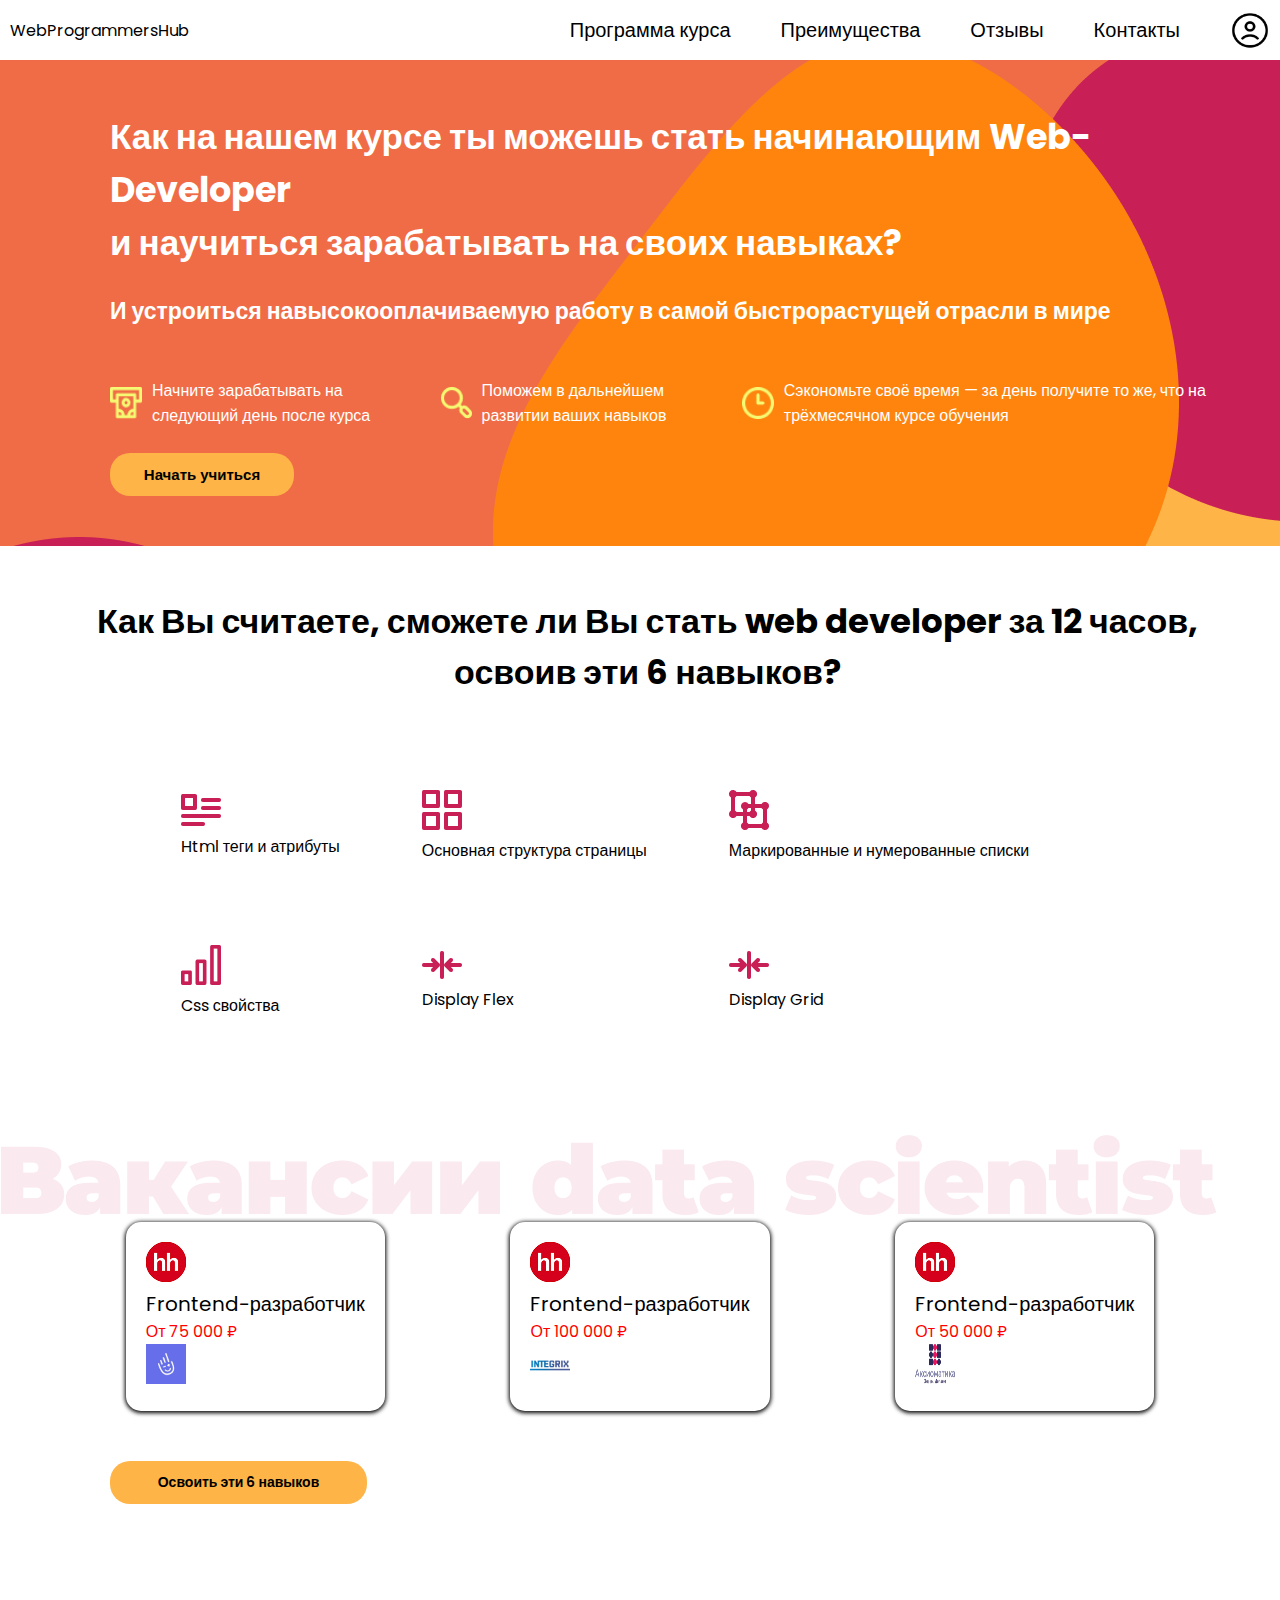
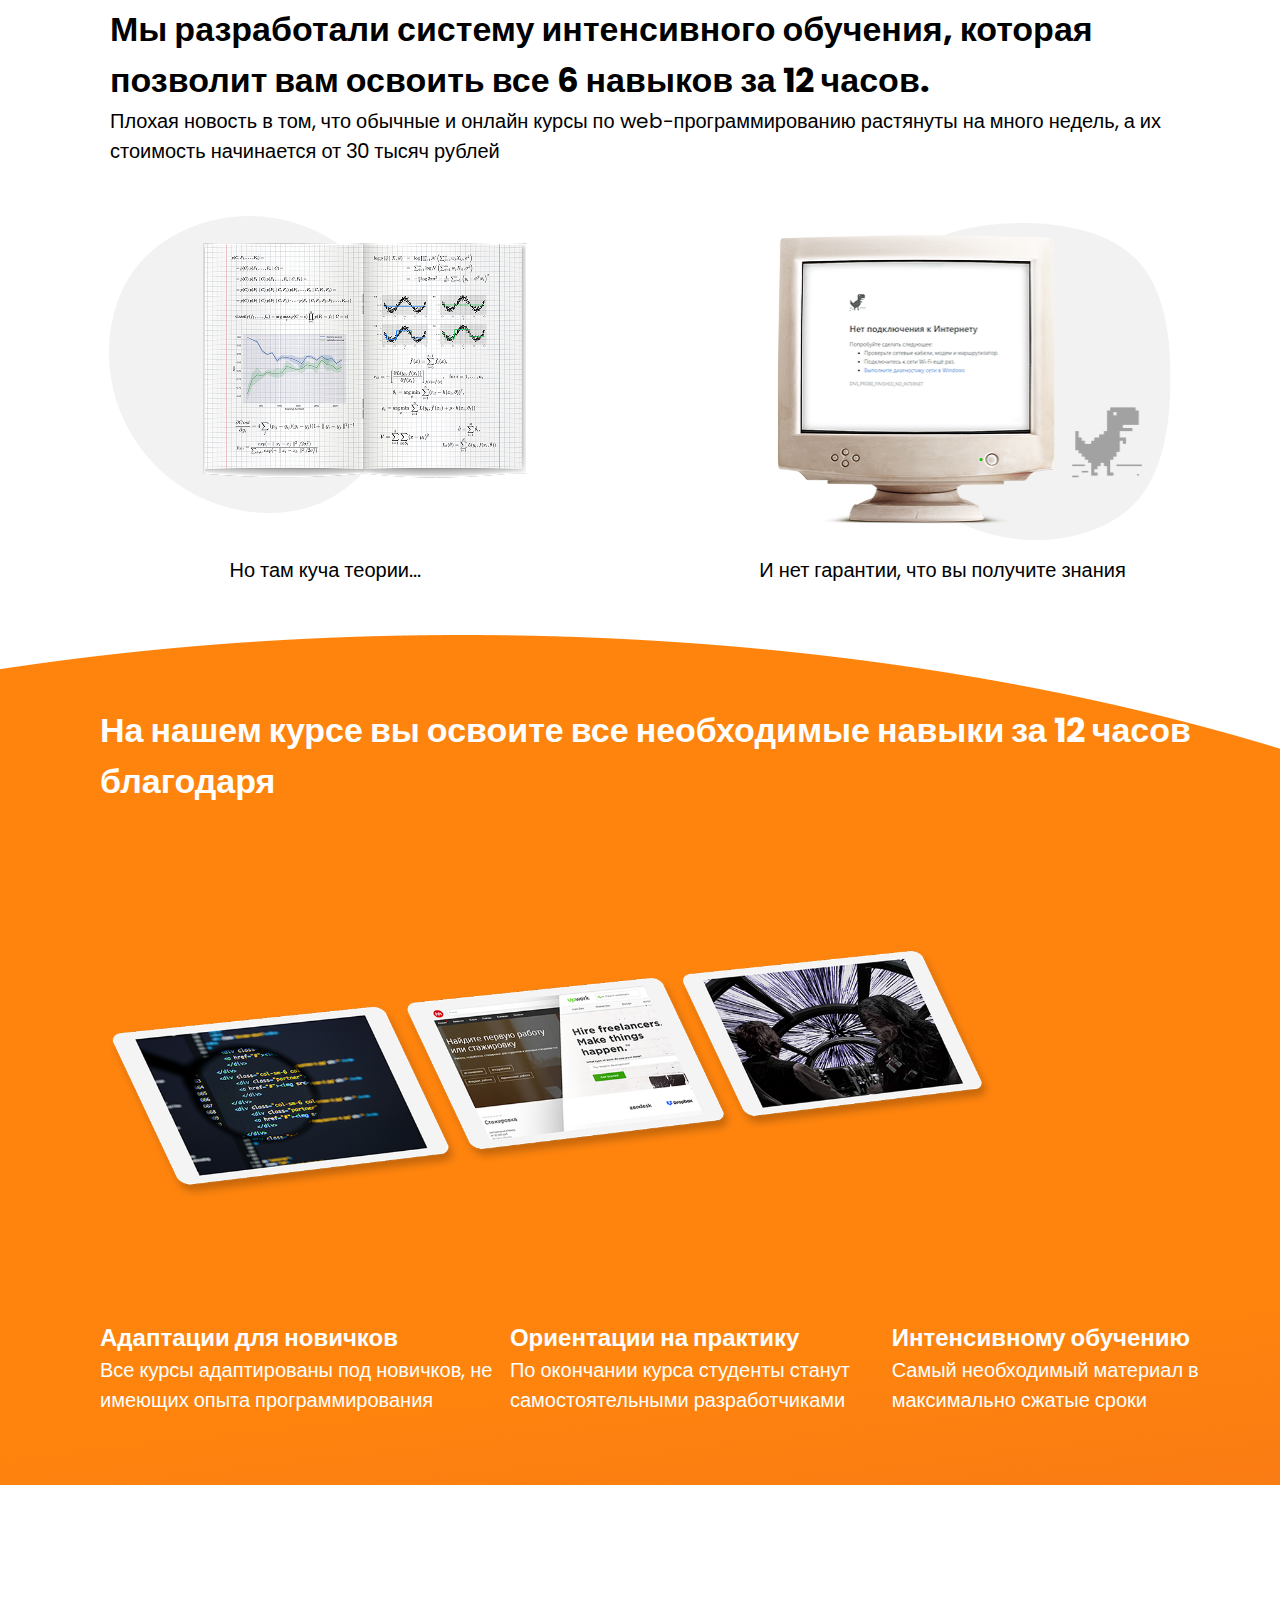
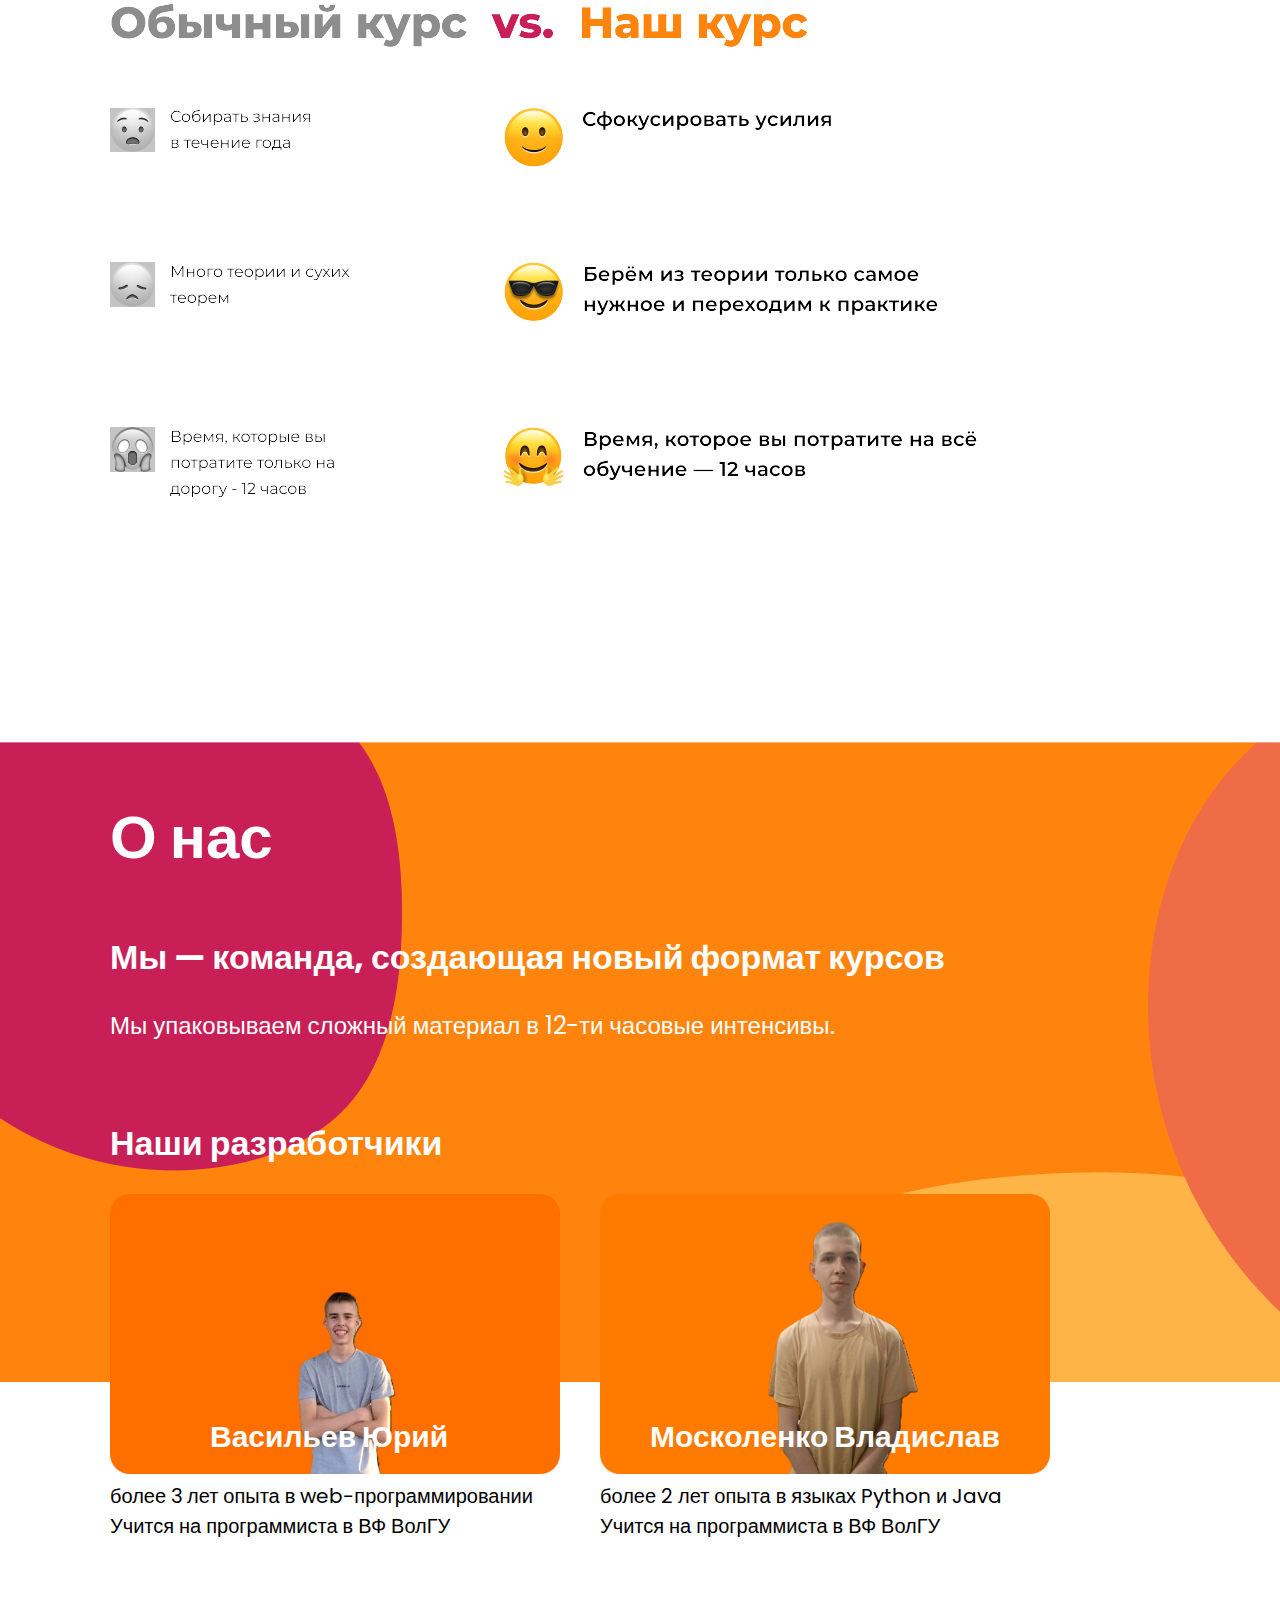
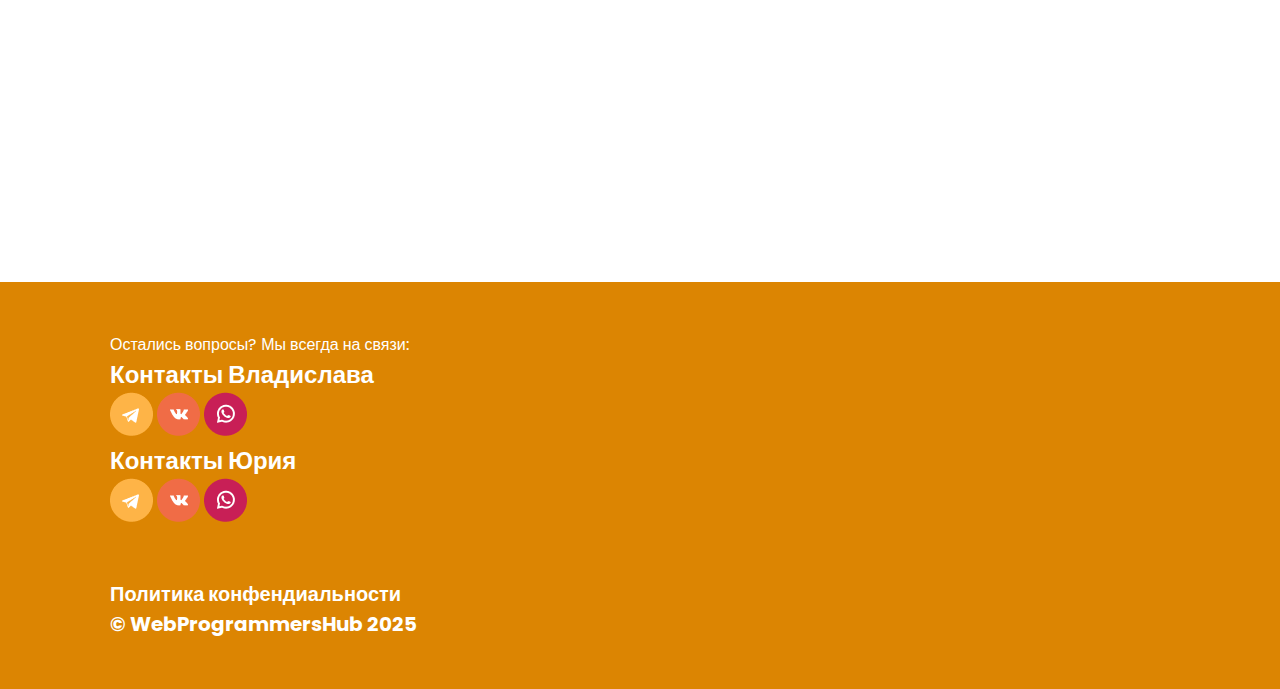
<file: index.html>
<!DOCTYPE html>
<html lang="en">
<head>
    <meta charset="UTF-8">
    <meta name="viewport" content="width=device-width, initial-scale=1.0">
    <link rel="preconnect" href="https://fonts.googleapis.com">
    <link rel="preconnect" href="https://fonts.gstatic.com" crossorigin>
    <link href="https://fonts.googleapis.com/css2?family=Montserrat:ital,wght@0,100..900;1,100..900&family=Poppins:wght@400;700&display=swap" rel="stylesheet">
    <link rel="stylesheet" href="style.css">
    <title>Курсы по программированию</title>
</head>
<body>
    <header>
        <div class="header">
            <div class="header=logo">
                <p>WebProgrammersHub</p>
            </div>
            <div class="header-li">
                <li>Программа курса</li>
                <li>Преимущества</li>
                <li>Отзывы</li>
                <li>Контакты</li>
                <li><img src="0001.png" alt="" class="logo"></li>
            </div>
        </div>
    </header>

    <section class="fon-section1">
        <div>
            <div class="text-inf">
                <h1>Как на нашем курсе ты можешь стать начинающим Web-Developer <br> и научиться зарабатывать на своих навыках?</h1><br>
                <h3>И устроиться навысокооплачиваемую работу в самой быстрорастущей отрасли в мире</h3><br><br> 
            </div>
            <div class="section1-inf">
                <div class="div-inf1">
                    <img src="0002.png" alt="" class="img-inf">
                    <p>Начните зарабатывать на следующий день после курса</p>
                </div>

                <div class="div-inf1">
                    <img src="0003.png" alt="" class="img-inf">
                    <p>Поможем в дальнейшем развитии ваших навыков</p>
                </div>

                <div class="div-inf1">
                    <img src="0004.png" alt="" class="img-inf">
                    <p>Сэкономьте своё время —  за день получите то же, что на трёхмесячном курсе обучения</p>
                </div>
            </div><br>
            <form action="2index.html" method="get">
                <button class="button-inf">Начать учиться</button>
            </form>
        </div>
    </section>

    
    <h4 class="h4">Как Вы считаете, сможете ли Вы стать web developer за 12 часов, освоив эти 6 навыков?</h4>
    <section class="fon-section2">
        
        <table class="table">
            <tr>
                <td>
                    <img src="0005.png" alt="">
                    <p>Html теги и атрибуты</p>
                
                </td>

                <td>
                    <img src="0006.png" alt="">
                    <p> Основная структура страницы</p>

                </td>

                <td>
                    <img src="0007.png" alt="">
                    <p>Маркированные и нумерованные списки</p>

                </td>
            </tr>

            <tr>
                <td>
                    <img src="0008.png" alt="">
                    <p>Css свойства</p>

                </td>

                <td>
                    <img src="0009.png" alt="">
                    <p>Display Flex</p>

                </td>

                <td>
                    <img src="0010.png" alt="">
                    <p>Display Grid</p>

                </td>
            </tr>
        </table>
    </section><br><br><br>

    <img src="0024.png" alt=""><br>
    <section class="fon-section3">
        <div class="list-rabota">
            <div class="list-vak">
                <img src="0011.png" alt="" ><br>
                <p style="font-size: 20px;">Frontend-разработчик</p>
                <p class="price">От 75 000 ₽</p>
                <img src="0025.jpeg" alt="" class="img3">
            </div>

            <div  class="list-vak">
                <img src="0011.png" alt=""><br>
                <p style="font-size: 20px;">Frontend-разработчик</p>
                <p class="price">От 100 000 ₽</p>
                <img src="0026.png" alt="" class="img3">
            </div>

            <div  class="list-vak">
                <img src="0011.png" alt=""><br>
                <p style="font-size: 20px;">Frontend-разработчик</p>
                <p class="price">От 50 000 ₽</p>
                <img src="0027.png" alt="" class="img3">
            </div>
        </div>
        <form action="2index.html" method="get">
            <button class="button-inf2">Освоить эти 6 навыков</button>
        </form> 
         
    </section>
    <section>
        <div class="section-4"> 
            <h4 class="h4-section4">Мы разработали систему интенсивного обучения, которая позволит вам освоить все 6 навыков за 12 часов.</h4>
            <p  class="p-section4">Плохая новость в том, что обычные и онлайн курсы по web-программированию растянуты на много недель, а их стоимость начинается от 30 тысяч рублей</p>
        </div>
        <div class="div-section3">
            <div class="kart-1">
                <img src="0012.png" alt="" class="img-pk1"> 
                <p style="text-align: center;">Но там куча теории...</p>
            </div>

            <div>
                <img src="0013.png" alt="" class="img-pk">
                <p style="font-size: 20px; ">И нет гарантии, что вы получите знания</p>
            </div>
        </div> 
    </section><br><br>

    <section class="inf-section5">
        <h4 class="h4-section5">На нашем курсе вы освоите все необходимые навыки за 12 часов благодаря</h4>
        <div>
            <img src="0014.png" alt="" class="img-flat">
        </div>
        <div class="table2">     
            <div class="table2-1">     
                <h5>Адаптации для новичков</h5>
                <p class="p-section5">Все курсы адаптированы под новичков, не имеющих опыта программирования</p> 
            </div>

            <div class="table2-1"> 
                <h5>Ориентации на практику</h5>
                <p class="p-section5">По окончании курса студенты станут самостоятельными разработчиками</p>   
            </div> 

            <div class="table2-1">     
                <h5>Интенсивному обучению</h5>
                <p class="p-section5">Самый необходимый материал в максимально сжатые сроки</p>
            </div>           
        </div> 
    </section>
    <div class="img-table"> 
        <img src="0015.png" alt="">
    </div><br><br><br>

    <section class="section-7">
        <div>
            <h2 class="h2-7">О нас</h2><br><br>
            <h3 class="h3-7">Мы — команда, создающая новый формат курсов</h3><br>
            <p class="p-7">Мы упаковываем сложный материал в 12-ти часовые интенсивы.</p><br><br><br>
            <h2 class="h21-7">Наши разработчики</h2><br>
            <div class="dev-7">
                <div class="dev-kartochki">
                    <img src="0016.jpg" alt="" class="dev-1">   
                    <h2 class="abs-h2">Васильев Юрий</h2>
                    <ul class="dev-ul">
                        <li>более 3 лет опыта в web-программировании</li>
                        <li>Учится на программиста в ВФ ВолГУ</li>
                    </ul>
                </div>

                <div>
                    <img src="0017.jpg" alt="" class="dev-1">
                    <h2  class="abs-h21">Москоленко Владислав</h2>
                    <ul class="dev-ul">
                        <li>более 2 лет опыта в языках Python и Java</li>
                        <li>Учится на программиста в ВФ ВолГУ</li>
                    </ul>
                </div>
            </div>
        </div>
    </section>
     

    <footer class="footer">
        <div>
            <p>Остались вопросы? Мы всегда на связи:</p>
            <div>
                <h2>Контакты Владислава</h2>
                <a href="https://t.me/Mr_whitev" target="_blank"><img src="0018.png" alt=""></a>
                <a href="https://vk.com/cvettock" target="_blank"><img src="0019.png" alt=""></a>
                <a href="https://wa.me/+79667856282" target="_blank"><img src="0020.png" alt=""></a>
            </div>
            <div>
                <h2>Контакты Юрия</h2>
                <a href="https://t.me/Yura1231qwerty" target="_blank"><img src="0018.png" alt="" target="_blank"></a>
                <a href="https://vk.com/id566690820"  target="_blank"><img src="0019.png" alt=""></a>
                <a href="https://wa.me/+79275366389" target="_blank"><img src="0020.png" alt=""></a>
            </div><br><br>
            <h2 style="font-size: 20px;">Политика конфендиальности</h2>
            <h2 style="font-size: 20px;">© WebProgrammersHub 2025</h2>
        </div>
    </footer>
 
 
     

     
</body>
</html>
</file>
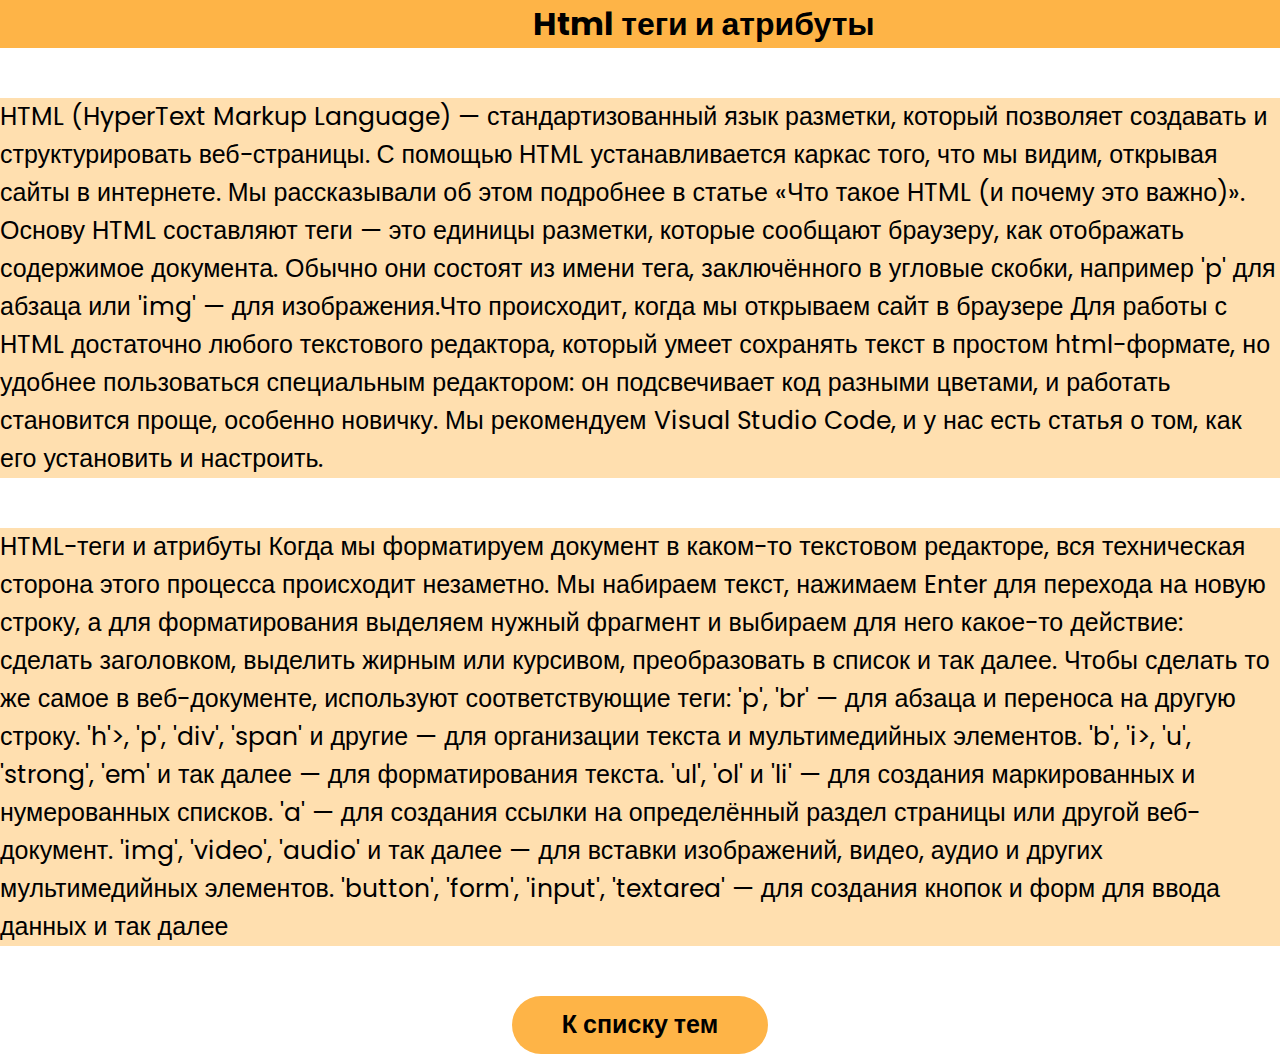
<file: 3index.html>
<!DOCTYPE html>
<html lang="en">
<head>
    <meta charset="UTF-8">
    <meta name="viewport" content="width=device-width, initial-scale=1.0">
    <link rel="preconnect" href="https://fonts.googleapis.com">
    <link rel="preconnect" href="https://fonts.gstatic.com" crossorigin>
    <link href="https://fonts.googleapis.com/css2?family=Montserrat:ital,wght@0,100..900;1,100..900&family=Poppins:wght@400;700&display=swap" rel="stylesheet">
    <link rel="stylesheet" href="2style.css">
    <title>Курсы по программированию</title>
</head>
<body>
    <h1 class="h1">Html теги и атрибуты</h1>
    <br><br>
    <p class="p1">
        HTML (HyperText Markup Language) — стандартизованный язык разметки, который позволяет создавать и структурировать веб-страницы. С помощью HTML устанавливается каркас того, что мы видим, открывая сайты в интернете. Мы рассказывали об этом подробнее в статье «Что такое HTML (и почему это важно)».
        Основу HTML составляют теги — это единицы разметки, которые сообщают браузеру, как отображать содержимое документа. Обычно они состоят из имени тега, заключённого в угловые скобки, например 'p' для абзаца или 'img' — для изображения.Что происходит, когда мы открываем сайт в браузере
        Для работы с HTML достаточно любого текстового редактора, который умеет сохранять текст в простом html-формате, но удобнее пользоваться специальным редактором: он подсвечивает код разными цветами, и работать становится проще, особенно новичку. Мы рекомендуем Visual Studio Code, и у нас есть статья о том, как его установить и настроить.
    </p><br><br>

    <p class="p1">
        HTML-теги и атрибуты
        Когда мы форматируем документ в каком-то текстовом редакторе, вся техническая сторона этого процесса происходит незаметно. Мы набираем текст, нажимаем Enter для перехода на новую строку, а для форматирования выделяем нужный фрагмент и выбираем для него какое-то действие: сделать заголовком, выделить жирным или курсивом, преобразовать в список и так далее.
        Чтобы сделать то же самое в веб-документе, используют соответствующие теги:
        'p', 'br' — для абзаца и переноса на другую строку.
        'h'>, 'p', 'div', 'span' и другие — для организации текста и мультимедийных элементов.
        'b', 'i>, 'u', 'strong', 'em' и так далее — для форматирования текста.
        'ul', 'ol' и 'li' — для создания маркированных и нумерованных списков.
        'a' — для создания ссылки на определённый раздел страницы или другой веб-документ.
        'img', 'video', 'audio' и так далее — для вставки изображений, видео, аудио и других мультимедийных элементов.
        'button', 'form', 'input', 'textarea' — для создания кнопок и форм для ввода данных и так далее
    </p>
    <div class="button-div"> 
        <form action="2index.html" method="get">
            <button class="button-inf" type="submit">К списку тем</button>
         </form>
    </div>
</body>
</html>
</file>
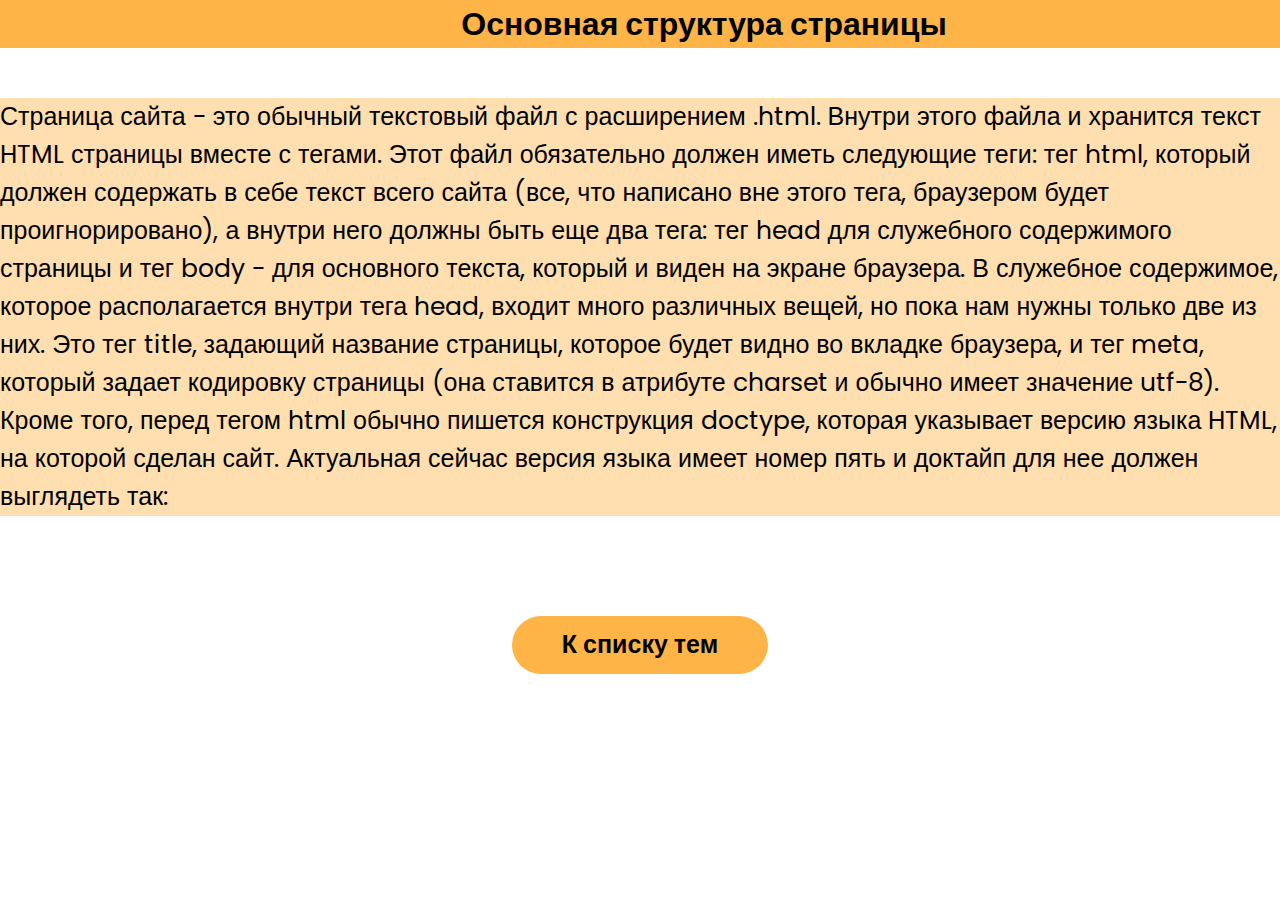
<file: 4index.html>
<!DOCTYPE html>
<html lang="en">
<head>
    <meta charset="UTF-8">
    <meta name="viewport" content="width=device-width, initial-scale=1.0">
    <link rel="preconnect" href="https://fonts.googleapis.com">
    <link rel="preconnect" href="https://fonts.gstatic.com" crossorigin>
    <link href="https://fonts.googleapis.com/css2?family=Montserrat:ital,wght@0,100..900;1,100..900&family=Poppins:wght@400;700&display=swap" rel="stylesheet">
    <link rel="stylesheet" href="2style.css">
    <title>Курсы по программированию</title>
</head>
<body>
    <h1 class="h1">Основная структура страницы</h1>
    <br><br>
    <p class="p1">
        Страница сайта - это обычный текстовый файл с расширением .html. Внутри этого файла и хранится текст HTML страницы вместе с тегами. Этот файл обязательно должен иметь следующие теги: тег html, который должен содержать в себе текст всего сайта (все, что написано вне этого тега, браузером будет проигнорировано), а внутри него должны быть еще два тега: тег head для служебного содержимого страницы и тег body - для основного текста, который и виден на экране браузера.
        В служебное содержимое, которое располагается внутри тега head, входит много различных вещей, но пока нам нужны только две из них. Это тег title, задающий название страницы, которое будет видно во вкладке браузера, и тег meta, который задает кодировку страницы (она ставится в атрибуте charset и обычно имеет значение utf-8).
        Кроме того, перед тегом html обычно пишется конструкция doctype, которая указывает версию языка HTML, на которой сделан сайт. Актуальная сейчас версия языка имеет номер пять и доктайп для нее должен выглядеть так:
    </p><br><br>

     
    <div class="button-div"> 
        <form action="2index.html" method="get">
            <button class="button-inf" type="submit">К списку тем</button>
         </form>
    </div>
</body>
</html>
</file>
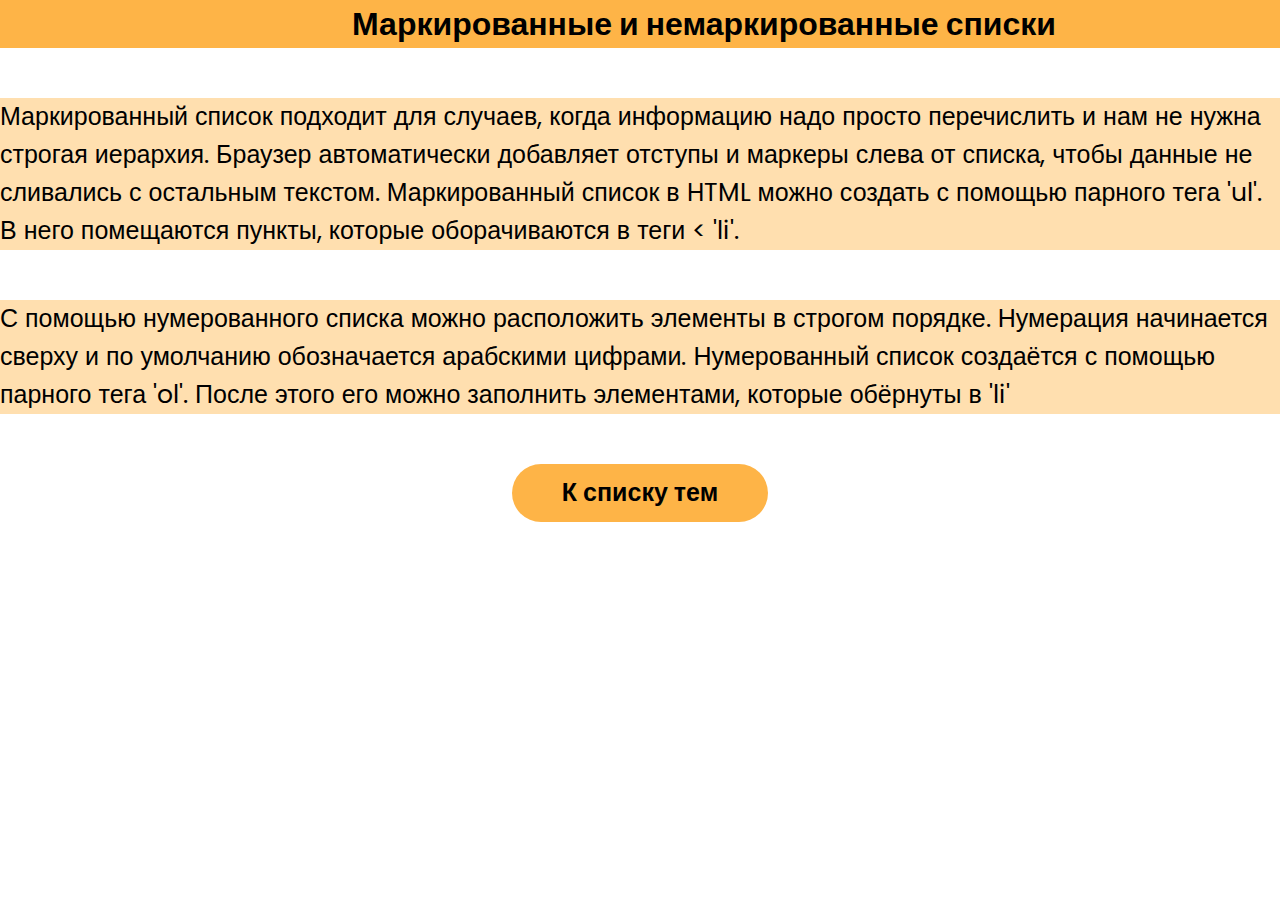
<file: 5index.html>
<!DOCTYPE html>
<html lang="en">
<head>
    <meta charset="UTF-8">
    <meta name="viewport" content="width=device-width, initial-scale=1.0">
    <link rel="preconnect" href="https://fonts.googleapis.com">
    <link rel="preconnect" href="https://fonts.gstatic.com" crossorigin>
    <link href="https://fonts.googleapis.com/css2?family=Montserrat:ital,wght@0,100..900;1,100..900&family=Poppins:wght@400;700&display=swap" rel="stylesheet">
    <link rel="stylesheet" href="2style.css">
    <title>Курсы по программированию</title>
</head>
<body>
    <h1 class="h1">Маркированные и немаркированные списки</h1>
    <br><br>
    <p class="p1">
        Маркированный список подходит для случаев, когда информацию надо просто перечислить и нам не нужна строгая иерархия. Браузер автоматически добавляет отступы и маркеры слева от списка, чтобы данные не сливались с остальным текстом.
        Маркированный список в HTML можно создать с помощью парного тега 'ul'. В него помещаются пункты, которые оборачиваются в теги <
        'li'. 
    </p><br><br>

    <p class="p1">
        С помощью нумерованного списка можно расположить элементы в строгом порядке. Нумерация начинается сверху и по умолчанию обозначается арабскими цифрами.
        Нумерованный список создаётся с помощью парного тега 'ol'. После этого его можно заполнить элементами, которые обёрнуты в 'li'
    </p>
    <div class="button-div"> 
        <form action="2index.html" method="get">
            <button class="button-inf" type="submit">К списку тем</button>
         </form>
    </div>
</body>
</html>
</file>
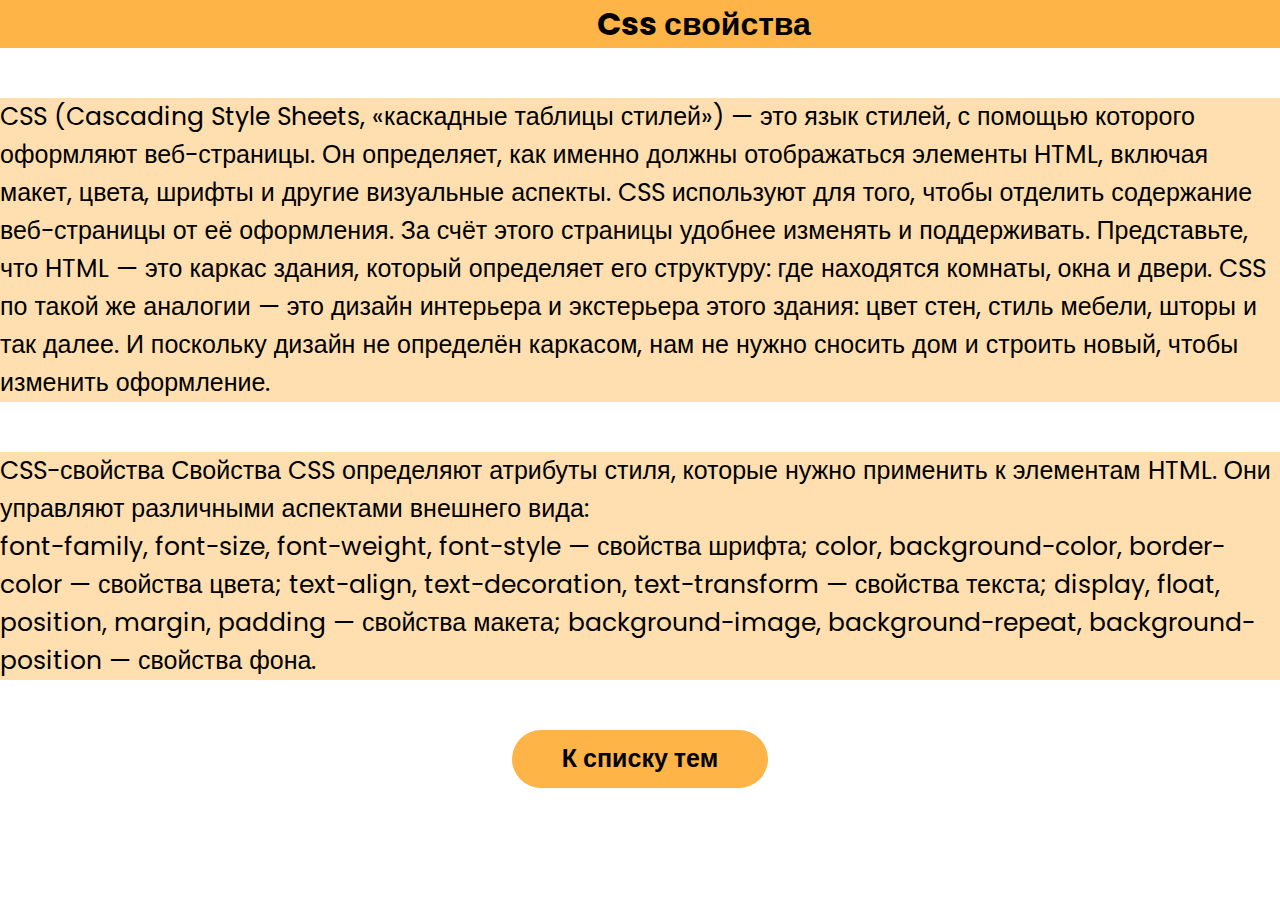
<file: 6index.html>
<!DOCTYPE html>
<html lang="en">
<head>
    <meta charset="UTF-8">
    <meta name="viewport" content="width=device-width, initial-scale=1.0">
    <link rel="preconnect" href="https://fonts.googleapis.com">
    <link rel="preconnect" href="https://fonts.gstatic.com" crossorigin>
    <link href="https://fonts.googleapis.com/css2?family=Montserrat:ital,wght@0,100..900;1,100..900&family=Poppins:wght@400;700&display=swap" rel="stylesheet">
    <link rel="stylesheet" href="2style.css">
    <title>Курсы по программированию</title>
</head>
<body>
    <h1 class="h1">Css свойства</h1>
    <br><br>
    <p class="p1">
        CSS (Cascading Style Sheets, «каскадные таблицы стилей») — это язык стилей, с помощью которого оформляют веб-страницы. Он определяет, как именно должны отображаться элементы HTML, включая макет, цвета, шрифты и другие визуальные аспекты. CSS используют для того, чтобы отделить содержание веб-страницы от её оформления. За счёт этого страницы удобнее изменять и поддерживать.
        Представьте, что HTML — это каркас здания, который определяет его структуру: где находятся комнаты, окна и двери. CSS по такой же аналогии — это дизайн интерьера и экстерьера этого здания: цвет стен, стиль мебели, шторы и так далее. И поскольку дизайн не определён каркасом, нам не нужно сносить дом и строить новый, чтобы изменить оформление.
    </p><br><br>

    <p class="p1">
        CSS-свойства
        Свойства CSS определяют атрибуты стиля, которые нужно применить к элементам HTML. Они управляют различными аспектами внешнего вида:
    </p>

    <p class="p1">
        font-family, font-size, font-weight, font-style — свойства шрифта;
        color, background-color, border-color — свойства цвета;
        text-align, text-decoration, text-transform — свойства текста;
        display, float, position, margin, padding — свойства макета;
        background-image, background-repeat, background-position — свойства фона.
    
    </p>

    <div class="button-div"> 
        <form action="2index.html" method="get">
            <button class="button-inf" type="submit">К списку тем</button>
         </form>
    </div>
</body>
</html>
</file>
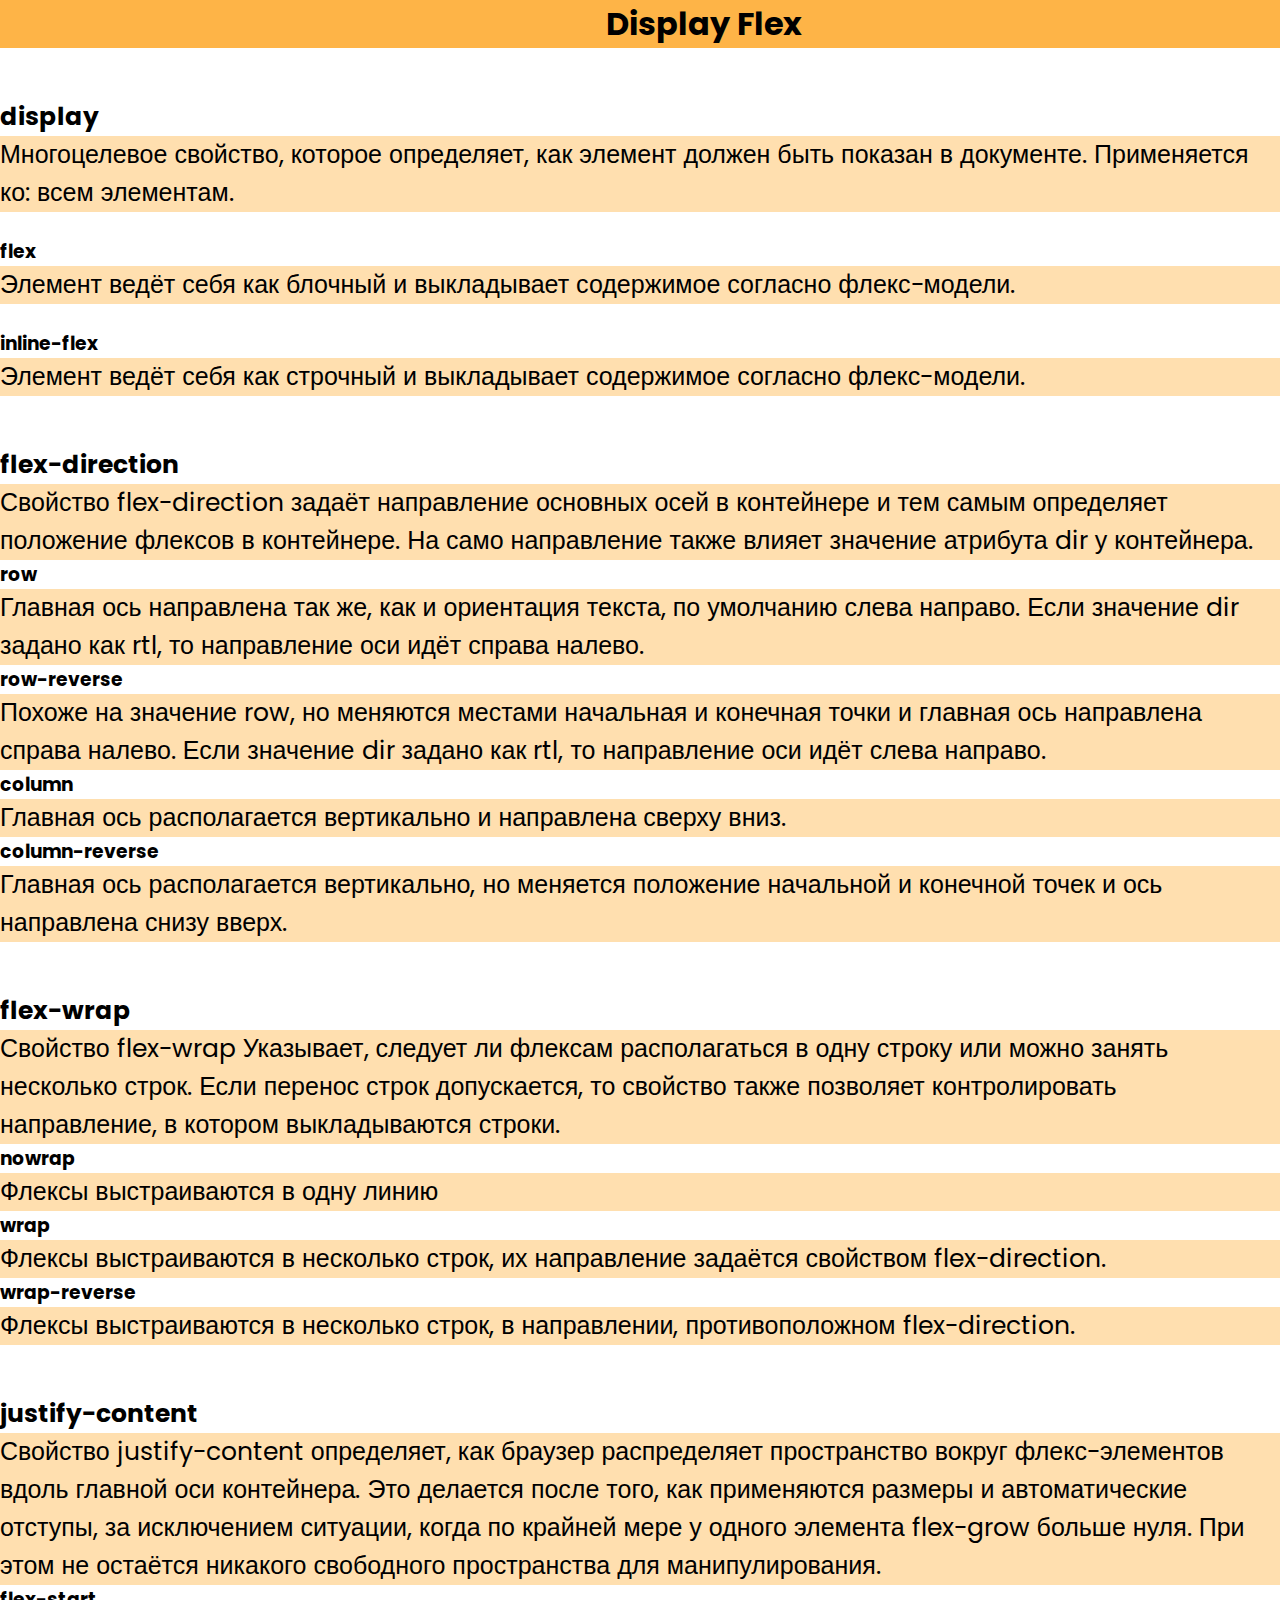
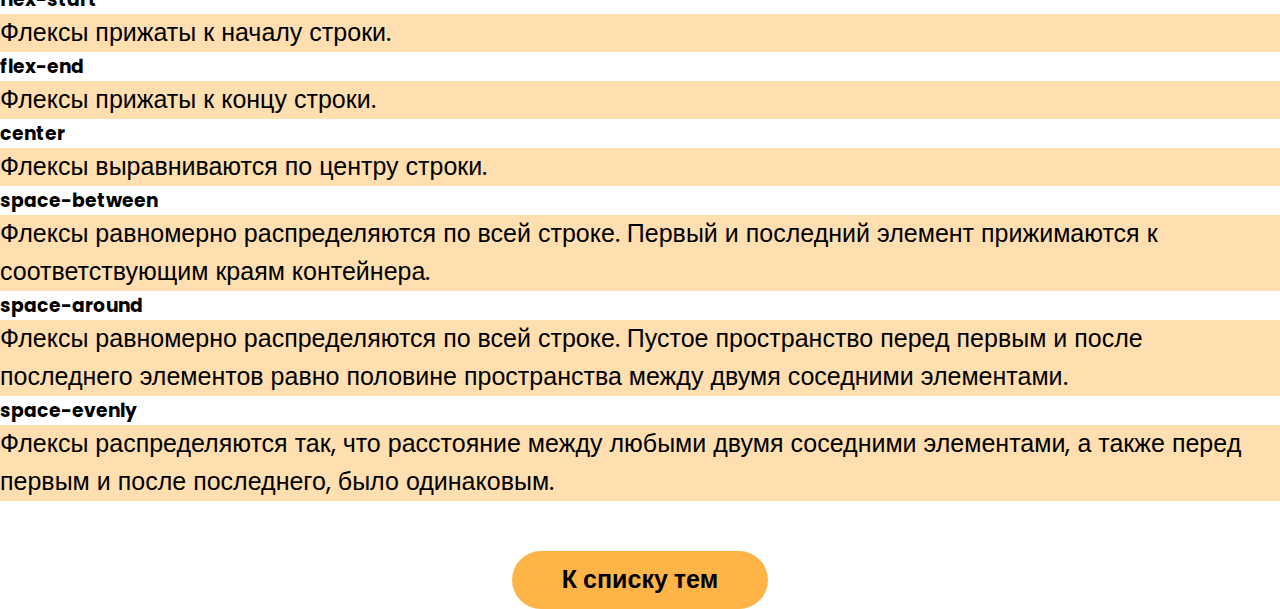
<file: 7index.html>
<!DOCTYPE html>
<html lang="en">
<head>
    <meta charset="UTF-8">
    <meta name="viewport" content="width=device-width, initial-scale=1.0">
    <link rel="preconnect" href="https://fonts.googleapis.com">
    <link rel="preconnect" href="https://fonts.gstatic.com" crossorigin>
    <link href="https://fonts.googleapis.com/css2?family=Montserrat:ital,wght@0,100..900;1,100..900&family=Poppins:wght@400;700&display=swap" rel="stylesheet">
    <link rel="stylesheet" href="2style.css">
    <title>Курсы по программированию</title>
</head>
<body>
    <h1 class="h1">Display Flex</h1>
    <br><br>

    <h2>display</h2>
    <p class="p1">
        Многоцелевое свойство, которое определяет, как элемент должен быть показан в документе.
        Применяется ко: всем элементам.
    </p><br>
    
    <h3>flex</h3>
    <p class="p1"> 
        Элемент ведёт себя как блочный и выкладывает содержимое согласно флекс-модели.
    </p><br>
    
    <h3>inline-flex</h3>
    <p class="p1"> 
        Элемент ведёт себя как строчный и выкладывает содержимое согласно флекс-модели.
    </p>
    <br><br>

    <h2>flex-direction</h2>
    <p class="p1">Свойство flex-direction задаёт направление основных осей в контейнере и тем самым определяет положение флексов в контейнере. На само направление также влияет значение атрибута dir у контейнера.</p>

    <h3>row</h3>
    <p class="p1">Главная ось направлена так же, как и ориентация текста, по умолчанию слева направо. Если значение dir задано как rtl, то направление оси идёт справа налево.</p>

    <h3>row-reverse</h3>
    <p class="p1">Похоже на значение row, но меняются местами начальная и конечная точки и главная ось направлена справа налево. Если значение dir задано как rtl, то направление оси идёт слева направо.</p>

    <h3>column</h3>
    <p class="p1">Главная ось располагается вертикально и направлена сверху вниз.</p>

    <h3>column-reverse</h3>
    <p class="p1">Главная ось располагается вертикально, но меняется положение начальной и конечной точек и ось направлена снизу вверх.</p>
    <br><br>

    <h2>flex-wrap</h2>
    <p class="p1">Свойство flex-wrap Указывает, следует ли флексам располагаться в одну строку или можно занять несколько строк. Если перенос строк допускается, то свойство также позволяет контролировать направление, в котором выкладываются строки.</p>

    <h3>nowrap</h3>
    <p class="p1">Флексы выстраиваются в одну линию</p>

    <h3>wrap</h3>
    <p class="p1">Флексы выстраиваются в несколько строк, их направление задаётся свойством flex-direction.</p>

    <h3>wrap-reverse</h3>
    <p class="p1">Флексы выстраиваются в несколько строк, в направлении, противоположном flex-direction.</p>

    <br><br>
    <h2>justify-content</h2>
    <p class="p1">Свойство justify-content определяет, как браузер распределяет пространство вокруг флекс-элементов вдоль главной оси контейнера. Это делается после того, как применяются размеры и автоматические отступы, за исключением ситуации, когда по крайней мере у одного элемента flex-grow больше нуля. При этом не остаётся никакого свободного пространства для манипулирования.</p>

    <h3>flex-start</h3>
    <p class="p1">Флексы прижаты к началу строки.</p>

    <h3>flex-end</h3>
    <p class="p1">Флексы прижаты к концу строки.</p>

    <h3>center</h3>
    <p class="p1">Флексы выравниваются по центру строки.</p>

    <h3>space-between</h3>
    <p class="p1">Флексы равномерно распределяются по всей строке. Первый и последний элемент прижимаются к соответствующим краям контейнера.</p>

    <h3>space-around</h3>
    <p class="p1">Флексы равномерно распределяются по всей строке. Пустое пространство перед первым и после последнего элементов равно половине пространства между двумя соседними элементами.</p>

    <h3>space-evenly</h3>
    <p class="p1">Флексы распределяются так, что расстояние между любыми двумя соседними элементами, а также перед первым и после последнего, было одинаковым.</p>



    <div class="button-div"> 
        <form action="2index.html" method="get">
            <button class="button-inf" type="submit">К списку тем</button>
         </form>
    </div>
</body>
</html>
</file>
<file: style.css>
*{
    font-family: "Poppins", sans-serif;
    margin: 0;
    padding: 0;
}

 
.header{
    display: flex;
    justify-content: space-between;
    align-items: center;
    margin: 10px;
     
}
 

.header-li, li{
    display: flex;
    align-items: center;
    flex-direction: row;
    list-style: none;
    gap: 50px;
    font-size: 16px;
     
}

.logo{
    width: 40px;
    height: 40px;
}

.fon-section1{
    background: url(0021.png);
    height: max-content;
    background-repeat: no-repeat;
    padding: 50px;
    padding-left: 110px;
}

.section1-inf, .div-inf1, .div-inf2, .div-inf3{
    display: flex;
    justify-content: space-between;
    align-items: center;
    gap: 10px;
    color: white;
}

.img-inf{
    width: 32px;
    height: 32px;
}


h1, h3{
    color: white;
}

h1{
    font-size: 35px;
}

h3{
    font-size: 23px;
}

p{
    font-size: 16px;
}

.button-inf{
    width: 184px;
    height: 43px;
    background-color: #FEB447;
    color: black;
    border: none;
    font-weight: 600;
    font-size: 15px;
    border-radius: 20px;
}

.button-inf:hover{
    transform: scale(0.7);
    transition: 0.5s ease;
    cursor: pointer;
}

.button-inf2:hover{
    transform: scale(0.7);
    transition: 0.5s ease;
    cursor: pointer;
}

.fon-section2{
    display: flex;
    justify-content: space-evenly;
  
}

.list1{
    display: flex;
    flex-wrap: wrap;
}

.h4{
    display: block;
    text-align: center;
    font-size: 34px;
    margin: 50px;
    margin-left: 65px;
     
}

.table{
    margin-right: 70px;
}
    
td{
    padding: 40px;
    font-size: 20px;
}
 
 
.list-rabota{
    display: flex;
    justify-content: space-evenly; 
}

.img3{
    width: 40px;
    height: 40px;
}

.price{
    color: red;
    font-size: 16px;
}

.list-vak{
    box-shadow: 0px 1px 4px 1px;
    border-radius: 15px;
    padding: 20px;
}

.button-inf2{
    width: 257px;
    height: 43px;
    margin: 50px;
    margin-left: 110px;
    background-color: #FEB447;
    color: black;
    border: none;
    font-weight: 600;
    font-size: 14px;
    border-radius: 20px;
}


.div-section3{
    display: flex;
    justify-content: space-around;
}

.img-pk{
    width:412px;
    height: 332px;
}

.img-pk1{
    width:433px;
    height: 297px;
}

.kart-1 p{
    margin-top: 35px;
    font-size: 20px; 
}

.h4-section4{
    font-size: 34px;
    font-weight: 700;
}

.p-section4{
    font-size: 20px;
    font-weight: 400;
}

.section-4{ 
    margin: 50px;
    margin-left: 110px; 
}

.inf-section5{
    background: url(0022.png);
    background-repeat: no-repeat; 
    padding: 70px;
    padding-left: 100px;
}

.h4-section5{ 
    font-size: 34px;
    font-weight: 700;
    color: #FFFFFF;
    
}

 

.img-flat{
    width:  900px;
    text-align: center;   
}

.table2{
    display: flex;
    justify-content: space-between;
    align-items: center;
 
}

h5{
    font-size: 24px;
    font-weight: 700;
    color: #FFFFFF;
}

.p-section5{
    font-size: 20px;
    font-weight: 400;
    color: #FFFFFF;

} 
 
.tr td{
    display: inline-flex;
    align-items: center;
    justify-content: space-between;
}

.img-table{
    margin: 110px;
}
 
.section-7{
    background: url(0023.png);
    height: max-content;
    background-repeat: no-repeat;
    padding: 50px;
    padding-left: 110px;
    height: 60vh;
}

.h2-7{
    color: white;
    font-size: 60px;
}

.h3-7{
    color: white;
    font-size: 34px;
}

.p-7{
    color: white;
    font-size: 24px;
}

.h21-7{
    color: white;
    font-size: 34px;
}

.dev-7{
    position: absolute;
    display: flex;
    gap: 40px;
    
}

.dev-1{
    width: 450px;
    height: 280px;
    border-radius: 20px;
}


li{
    font-size: 20px;
    list-style: disc;
}

.abs-h2{
    position: absolute;
    top: 220px;
    left: 100px;
    font-size: 30px;
    color: rgb(255, 255, 255);
}

.abs-h21{
    position: absolute;
    top: 220px;
    left: 60vh;
    font-size: 30px;
    color: rgb(255, 255, 255);
}

.footer{ 
    background-color: #dc8502;
    color: white;
    padding: 50px;
    padding-left: 110px;
    margin-top: 500px;
}
</file>
<file: 2style.css>
*{
    font-family: "Poppins", sans-serif;
    margin: 0;
    padding: 0;
}


.header{
    display: flex;
    justify-content: space-between;
    align-items: center;
    background-color:  #FEB447;
    color: white;
     
}
 
.main{
    color: white;
    text-decoration: none;

}
.main:hover{
    transform: scale(0.9);
    transition: 0.5s ease;
    cursor: pointer;
    
}

.header-li, li{
    display: flex;
    align-items: center;
    flex-direction: row;
    list-style: none;
    gap: 50px;
    font-size: 20px;
     
}

.logo{
    width: 40px;
    height: 40px;
     
}

.list{
    display: flex;
    flex-direction: column;
    gap: 15px;
    width: max-content;
    height: 100vh;
    list-style: none;
    background-color:  #FEB447;
    color: white;
}

.li-list:hover{
    transform: scale(0.9);
    transition: 0.5s ease;
    cursor: pointer;
}

h2{
    font-size: 25px;
    font-weight: 700;
}

.li-list a{
    text-decoration: none;
    font-size: 20px;
    margin-top: 50px;
    color: white;
}

.p1{
    font-size: 25px;
    background-color: #ffdfaf;
}

.h1{
    text-align:  center;
    background-color: #FEB447;
    width: 110vw;
}

.button-inf{
    width: 20vw;
    background-color: #FEB447;
    color: black;
    border: none;
    font-weight: 600;
    font-size: 25px;
    padding: 10px;
    border-radius: 30px;
}

.button-inf:hover{
    transform: scale(0.7);
    transition: 0.5s ease;
    cursor: pointer;
}

.button-div{
    display: flex;
    justify-content: center;
    margin-top: 50px;
}
</file>
